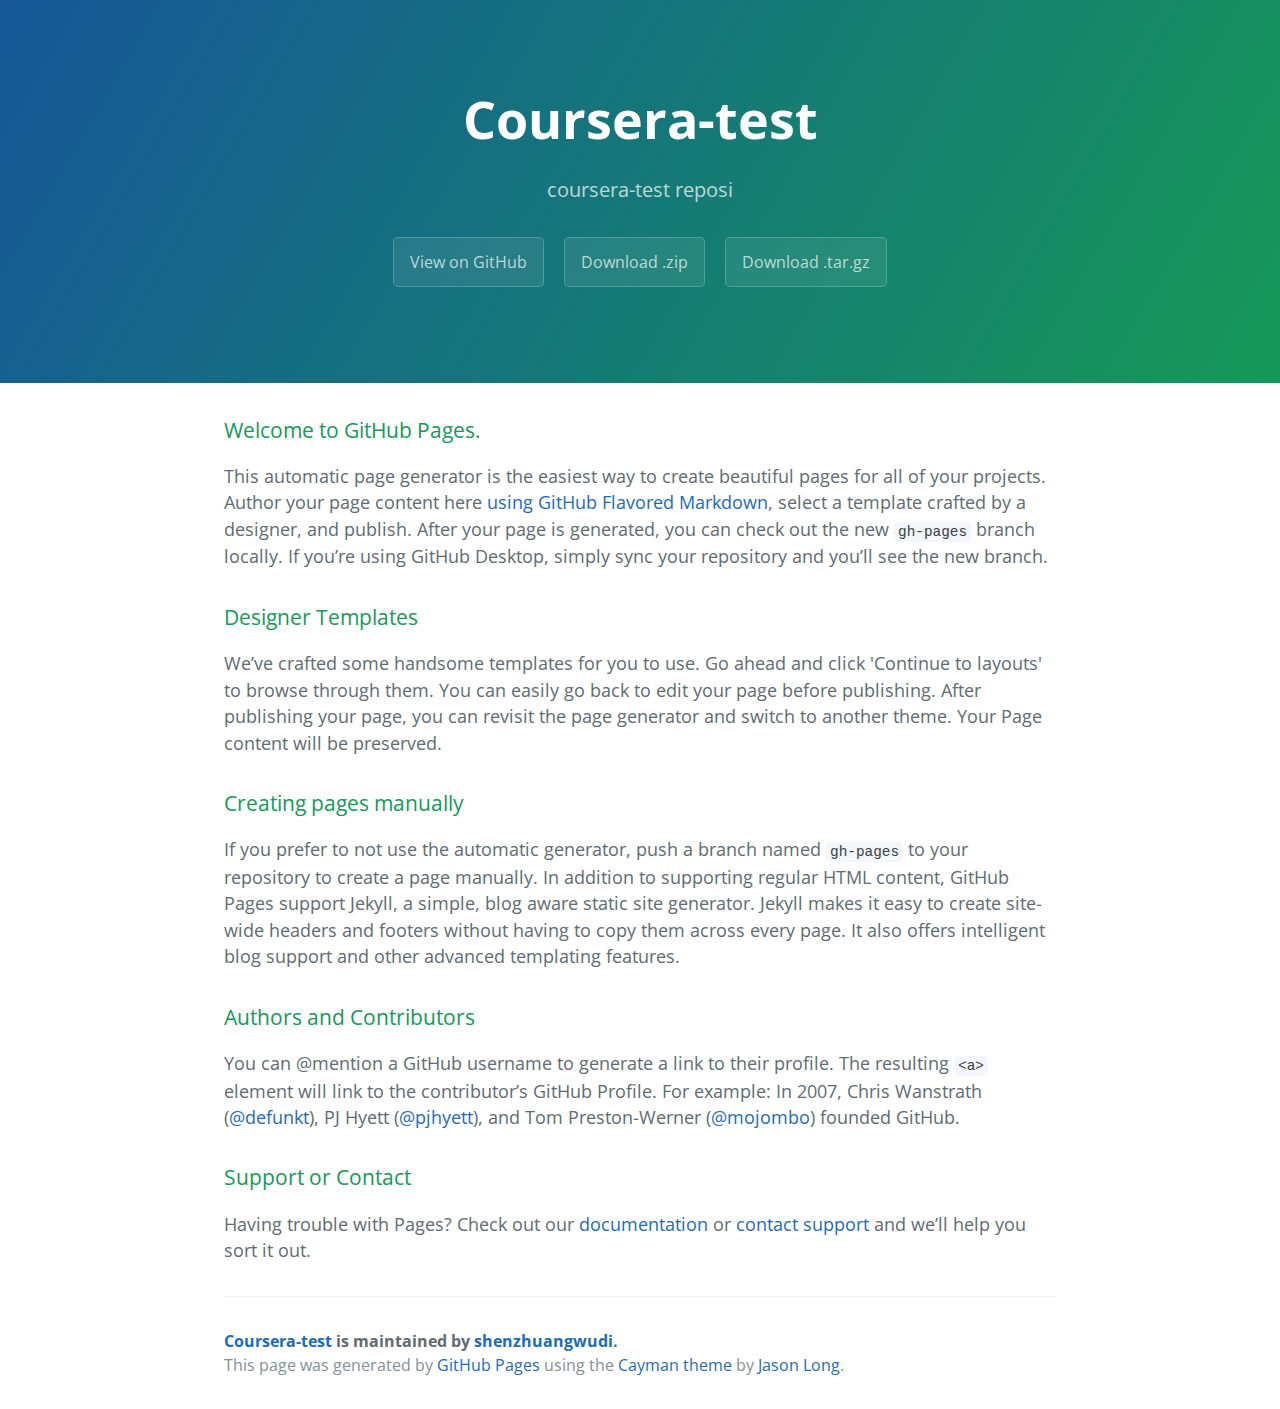
<file: index.html>
<!DOCTYPE html>
<html lang="en-us">
  <head>
    <meta charset="UTF-8">
    <title>Coursera-test by shenzhuangwudi</title>
    <meta name="viewport" content="width=device-width, initial-scale=1">
    <link rel="stylesheet" type="text/css" href="stylesheets/normalize.css" media="screen">
    <link href='https://fonts.googleapis.com/css?family=Open+Sans:400,700' rel='stylesheet' type='text/css'>
    <link rel="stylesheet" type="text/css" href="stylesheets/stylesheet.css" media="screen">
    <link rel="stylesheet" type="text/css" href="stylesheets/github-light.css" media="screen">
  </head>
  <body>
    <section class="page-header">
      <h1 class="project-name">Coursera-test</h1>
      <h2 class="project-tagline">coursera-test reposi</h2>
      <a href="https://github.com/shenzhuangwudi/coursera-test" class="btn">View on GitHub</a>
      <a href="https://github.com/shenzhuangwudi/coursera-test/zipball/master" class="btn">Download .zip</a>
      <a href="https://github.com/shenzhuangwudi/coursera-test/tarball/master" class="btn">Download .tar.gz</a>
    </section>

    <section class="main-content">
      <h3>
<a id="welcome-to-github-pages" class="anchor" href="#welcome-to-github-pages" aria-hidden="true"><span aria-hidden="true" class="octicon octicon-link"></span></a>Welcome to GitHub Pages.</h3>

<p>This automatic page generator is the easiest way to create beautiful pages for all of your projects. Author your page content here <a href="https://guides.github.com/features/mastering-markdown/">using GitHub Flavored Markdown</a>, select a template crafted by a designer, and publish. After your page is generated, you can check out the new <code>gh-pages</code> branch locally. If you’re using GitHub Desktop, simply sync your repository and you’ll see the new branch.</p>

<h3>
<a id="designer-templates" class="anchor" href="#designer-templates" aria-hidden="true"><span aria-hidden="true" class="octicon octicon-link"></span></a>Designer Templates</h3>

<p>We’ve crafted some handsome templates for you to use. Go ahead and click 'Continue to layouts' to browse through them. You can easily go back to edit your page before publishing. After publishing your page, you can revisit the page generator and switch to another theme. Your Page content will be preserved.</p>

<h3>
<a id="creating-pages-manually" class="anchor" href="#creating-pages-manually" aria-hidden="true"><span aria-hidden="true" class="octicon octicon-link"></span></a>Creating pages manually</h3>

<p>If you prefer to not use the automatic generator, push a branch named <code>gh-pages</code> to your repository to create a page manually. In addition to supporting regular HTML content, GitHub Pages support Jekyll, a simple, blog aware static site generator. Jekyll makes it easy to create site-wide headers and footers without having to copy them across every page. It also offers intelligent blog support and other advanced templating features.</p>

<h3>
<a id="authors-and-contributors" class="anchor" href="#authors-and-contributors" aria-hidden="true"><span aria-hidden="true" class="octicon octicon-link"></span></a>Authors and Contributors</h3>

<p>You can @mention a GitHub username to generate a link to their profile. The resulting <code>&lt;a&gt;</code> element will link to the contributor’s GitHub Profile. For example: In 2007, Chris Wanstrath (<a href="https://github.com/defunkt" class="user-mention">@defunkt</a>), PJ Hyett (<a href="https://github.com/pjhyett" class="user-mention">@pjhyett</a>), and Tom Preston-Werner (<a href="https://github.com/mojombo" class="user-mention">@mojombo</a>) founded GitHub.</p>

<h3>
<a id="support-or-contact" class="anchor" href="#support-or-contact" aria-hidden="true"><span aria-hidden="true" class="octicon octicon-link"></span></a>Support or Contact</h3>

<p>Having trouble with Pages? Check out our <a href="https://help.github.com/pages">documentation</a> or <a href="https://github.com/contact">contact support</a> and we’ll help you sort it out.</p>

      <footer class="site-footer">
        <span class="site-footer-owner"><a href="https://github.com/shenzhuangwudi/coursera-test">Coursera-test</a> is maintained by <a href="https://github.com/shenzhuangwudi">shenzhuangwudi</a>.</span>

        <span class="site-footer-credits">This page was generated by <a href="https://pages.github.com">GitHub Pages</a> using the <a href="https://github.com/jasonlong/cayman-theme">Cayman theme</a> by <a href="https://twitter.com/jasonlong">Jason Long</a>.</span>
      </footer>

    </section>

  
  </body>
</html>
</file>
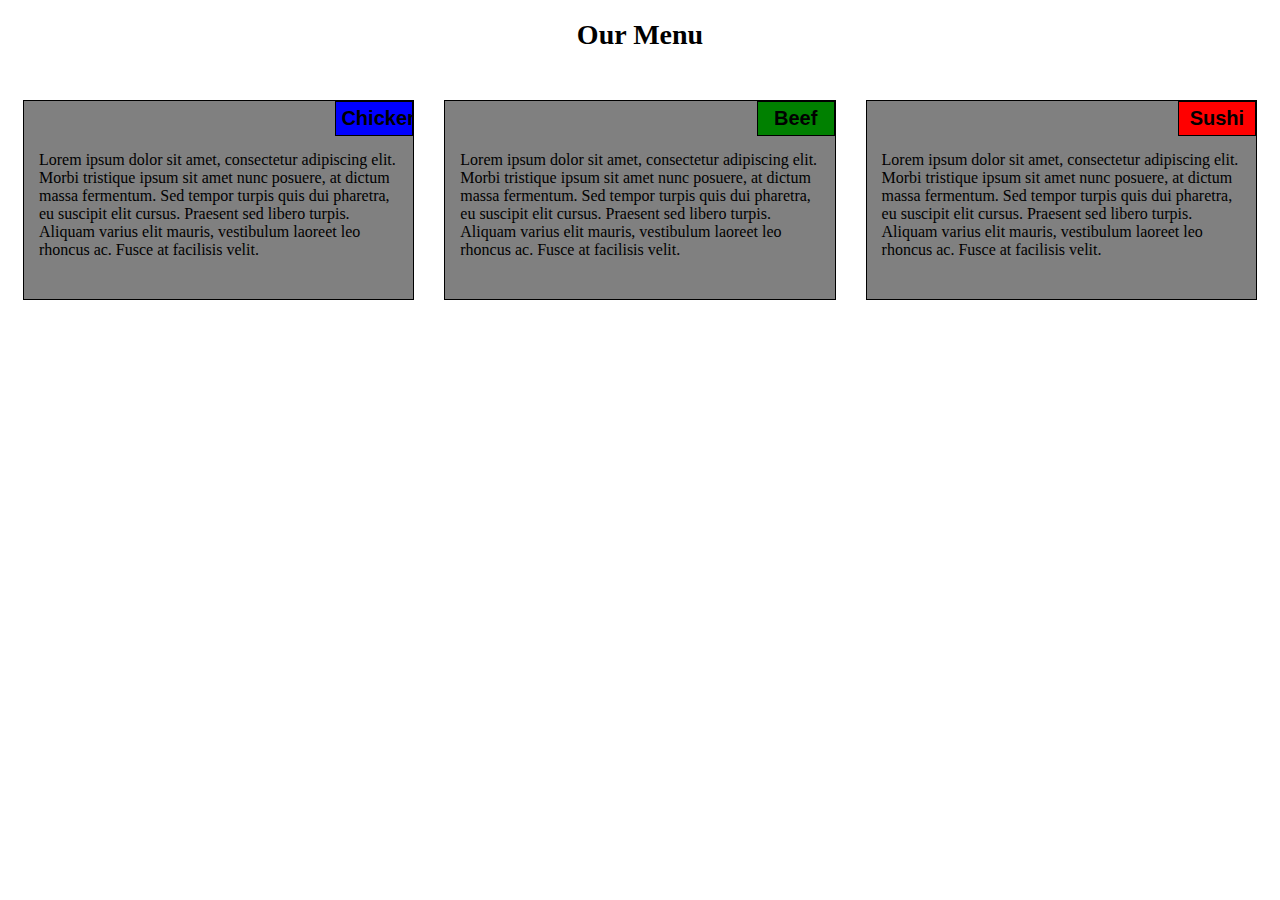
<file: module2-solution/index.html>
<!DOCTYPE html>
<html>
<head>
  <meta charset="utf-8">
  <meta name="viewport" content="width=device-width, initial-scale=1">
  <link rel="stylesheet" type="text/css" href="css/config.css">
  <title>Module 2 Solution</title>
</head>
<body>
  <h1>Our Menu</h1>
  <div class="row">
  <div class="col-lg-4 col-md-6 col-sm-12 holder">
    <section>
    <div class = "subtitle" id="title1">Chicken</div>
    <p>Lorem ipsum dolor sit amet, consectetur adipiscing elit. Morbi tristique ipsum sit amet nunc posuere, at dictum massa fermentum. Sed tempor turpis quis dui pharetra, eu suscipit elit cursus. Praesent sed libero turpis. Aliquam varius elit mauris, vestibulum laoreet leo rhoncus ac. Fusce at facilisis velit.  </p>
    </section>
  </div>
  <div class="col-lg-4 col-md-6 col-sm-12 holder">
    <section>
    <div class = "subtitle" id="title2"> Beef</div>
    <p> Lorem ipsum dolor sit amet, consectetur adipiscing elit. Morbi tristique ipsum sit amet nunc posuere, at dictum massa fermentum. Sed tempor turpis quis dui pharetra, eu suscipit elit cursus. Praesent sed libero turpis. Aliquam varius elit mauris, vestibulum laoreet leo rhoncus ac. Fusce at facilisis velit. </p>
    </section>
  </div>
  <div class="col-lg-4 col-md-12 col-sm-12 holder">
    <section>
    <div class = "subtitle" id="title3"> Sushi </div>
    <p> Lorem ipsum dolor sit amet, consectetur adipiscing elit. Morbi tristique ipsum sit amet nunc posuere, at dictum massa fermentum. Sed tempor turpis quis dui pharetra, eu suscipit elit cursus. Praesent sed libero turpis. Aliquam varius elit mauris, vestibulum laoreet leo rhoncus ac. Fusce at facilisis velit.  </p>
    </section>
  </div>
  </div>
</body>
</html>
</file>
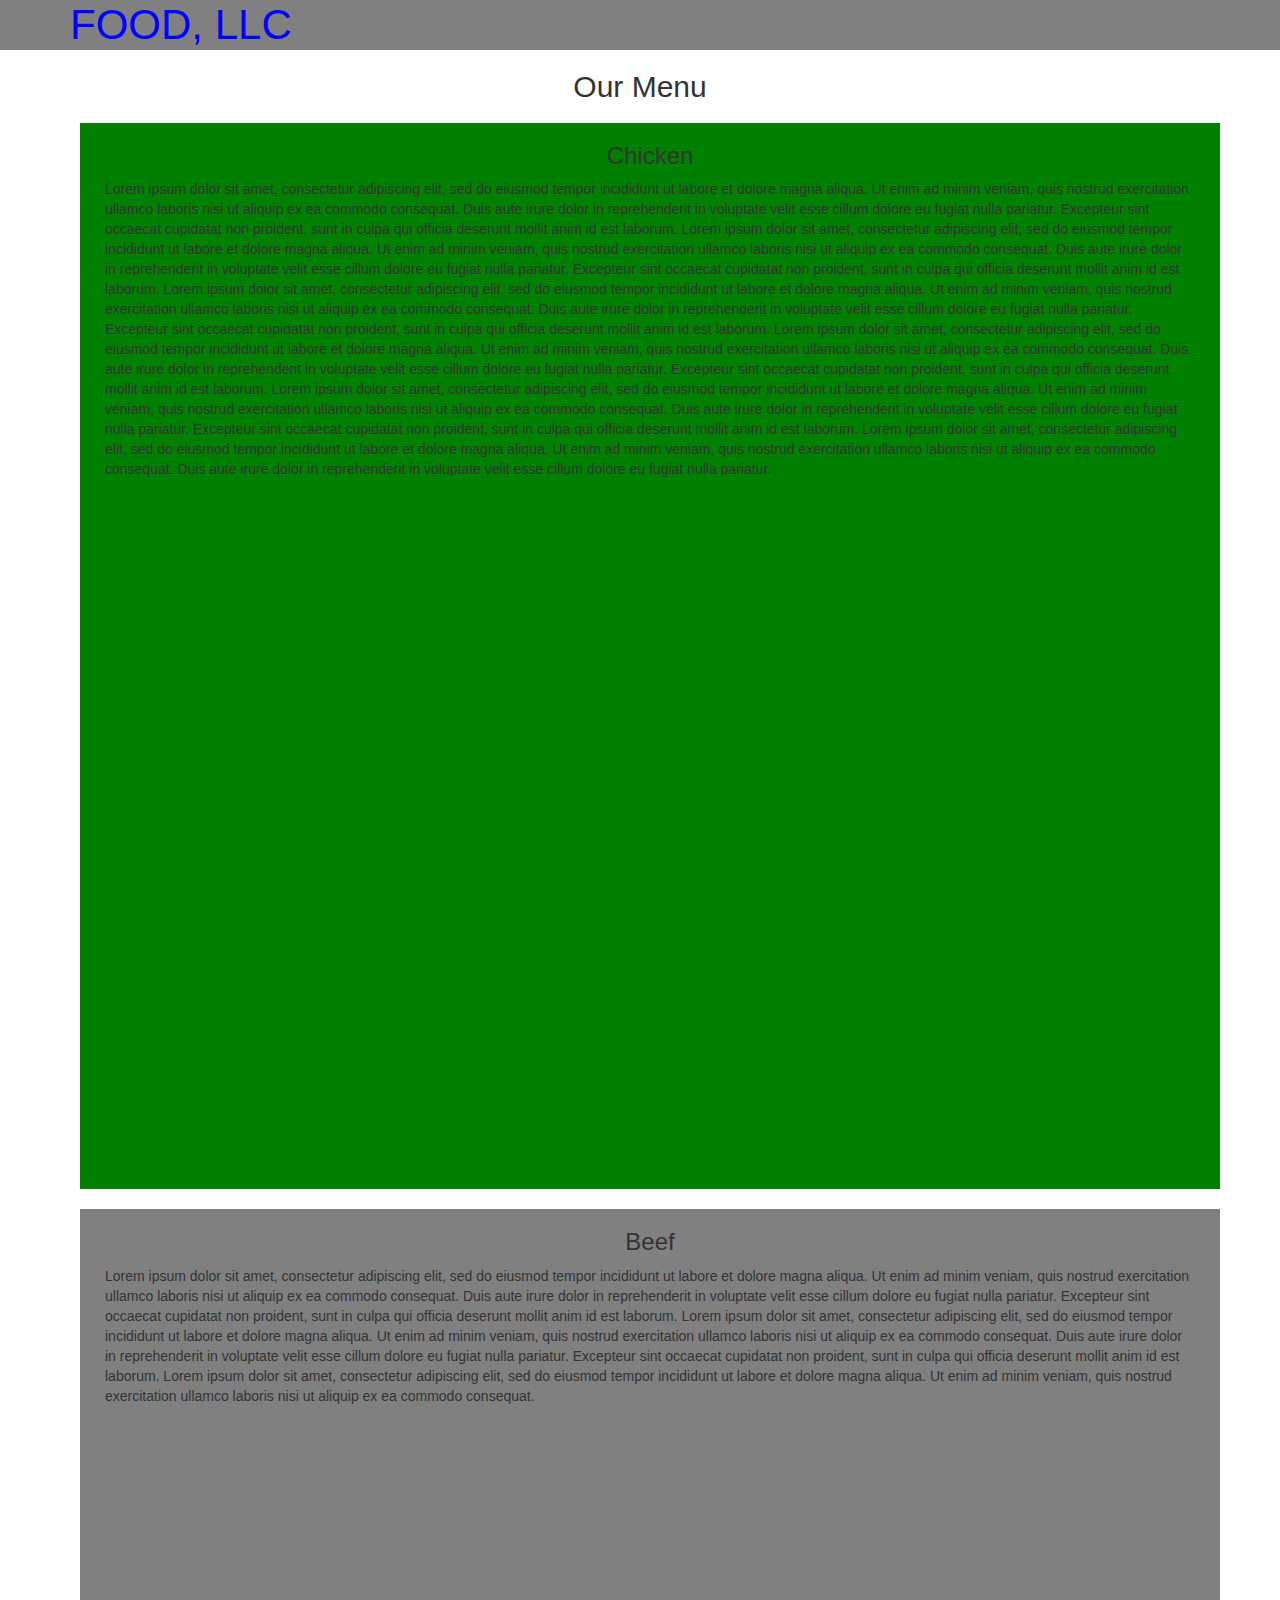
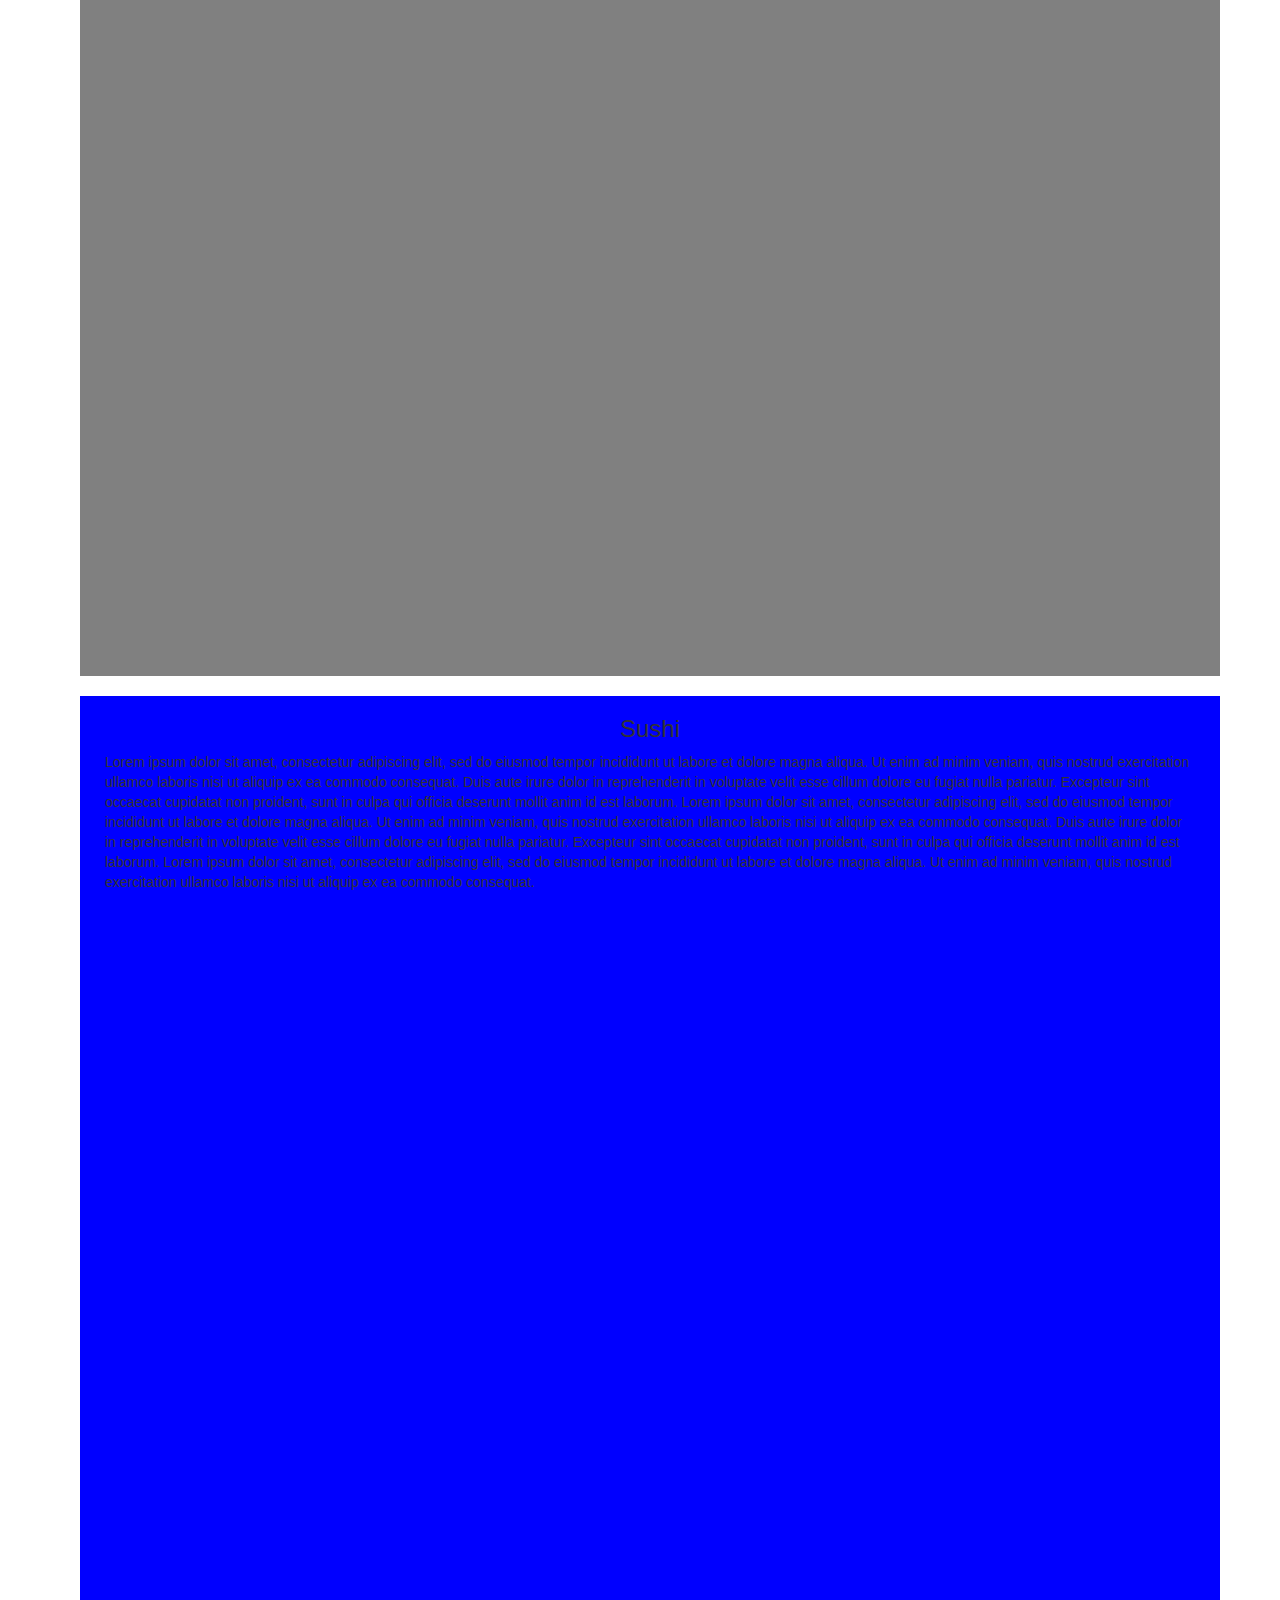
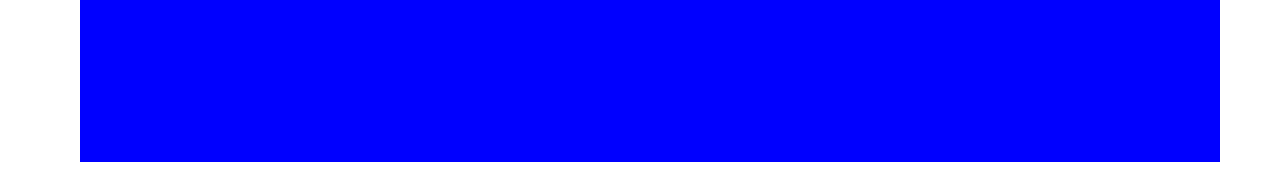
<file: module3-solution/index.html>
<!DOCTYPE html>
<html lang="en">
<head>
  <meta charset="utf-8">
  <meta http-equiv="X-UA-Compatible" content="IE=edge">
    <meta name="viewport" content="width=device-width, initial-scale=1">
  <title>FOOD, LLC</title>
  <link rel="stylesheet" href="css/bootstrap.min.css">
  <link rel="stylesheet" href="css/styles.css">
</head>
<body>
<header>
  <nav id="page-header" class="navbar  navbar-default">
    <div class="container">
      <div class="navbar-header ">
        <a id = "brand" href="index.html" class=" pull-left navbar-brand">FOOD, LLC </a>
      <button type="button" class="navbar-toggle collapsed" data-toggle="collapse" data-target="#hidden-able-list" aria-expanded="false">
            <span class="sr-only">Toggle navigation</span>
            <span class="icon-bar"></span>
            <span class="icon-bar"></span>
            <span class="icon-bar"></span>
          </button> 
      </div>
        </div>
    </nav>
</header>
<div id="hidden-able-list" class="collapse navbar-collapse">
  <ul id="links" class="nav navbar-nav navbar-right">
    <li>
      <a href="#chicken" class="visible-xs">Chicken</a>
    </li>
    <li>
      <a href="#beef" class="visible-xs">Beef</a>
    </li>
    <li>
      <a href="#suchi" class="visible-xs">Sushi</a>
    </li>
</div>
<h2 class="text-center"> Our Menu </h2>
  <div class="container">
    <div id="chicken" class = "col-md-12 col-sm-12 col-xs-12">
      <h3 > Chicken </h3>
    <p>
      Lorem ipsum dolor sit amet, consectetur adipiscing elit, sed do eiusmod tempor incididunt ut labore et dolore magna aliqua.
      Ut enim ad minim veniam, quis nostrud exercitation ullamco laboris nisi ut aliquip ex ea commodo consequat.
      Duis aute irure dolor in reprehenderit in voluptate velit esse cillum dolore eu fugiat nulla pariatur.
      Excepteur sint occaecat cupidatat non proident, sunt in culpa qui officia deserunt mollit anim id est laborum.
      Lorem ipsum dolor sit amet, consectetur adipiscing elit, sed do eiusmod tempor incididunt ut labore et dolore magna aliqua.
      Ut enim ad minim veniam, quis nostrud exercitation ullamco laboris nisi ut aliquip ex ea commodo consequat.
      Duis aute irure dolor in reprehenderit in voluptate velit esse cillum dolore eu fugiat nulla pariatur.
      Excepteur sint occaecat cupidatat non proident, sunt in culpa qui officia deserunt mollit anim id est laborum.
      Lorem ipsum dolor sit amet, consectetur adipiscing elit, sed do eiusmod tempor incididunt ut labore et dolore magna aliqua.
      Ut enim ad minim veniam, quis nostrud exercitation ullamco laboris nisi ut aliquip ex ea commodo consequat.
      Duis aute irure dolor in reprehenderit in voluptate velit esse cillum dolore eu fugiat nulla pariatur.
      Excepteur sint occaecat cupidatat non proident, sunt in culpa qui officia deserunt mollit anim id est laborum.
      Lorem ipsum dolor sit amet, consectetur adipiscing elit, sed do eiusmod tempor incididunt ut labore et dolore magna aliqua.
      Ut enim ad minim veniam, quis nostrud exercitation ullamco laboris nisi ut aliquip ex ea commodo consequat.
      Duis aute irure dolor in reprehenderit in voluptate velit esse cillum dolore eu fugiat nulla pariatur.
      Excepteur sint occaecat cupidatat non proident, sunt in culpa qui officia deserunt mollit anim id est laborum.
      Lorem ipsum dolor sit amet, consectetur adipiscing elit, sed do eiusmod tempor incididunt ut labore et dolore magna aliqua.
      Ut enim ad minim veniam, quis nostrud exercitation ullamco laboris nisi ut aliquip ex ea commodo consequat.
      Duis aute irure dolor in reprehenderit in voluptate velit esse cillum dolore eu fugiat nulla pariatur.
      Excepteur sint occaecat cupidatat non proident, sunt in culpa qui officia deserunt mollit anim id est laborum.
      Lorem ipsum dolor sit amet, consectetur adipiscing elit, sed do eiusmod tempor incididunt ut labore et dolore magna aliqua.
      Ut enim ad minim veniam, quis nostrud exercitation ullamco laboris nisi ut aliquip ex ea commodo consequat.
      Duis aute irure dolor in reprehenderit in voluptate velit esse cillum dolore eu fugiat nulla pariatur.
    </p>
    </div>
    <div id="beef" class = "col-md-12 col-sm-12  col-xs-12">
      <h3 > Beef </h3>
    <p>
      Lorem ipsum dolor sit amet, consectetur adipiscing elit, sed do eiusmod tempor incididunt ut labore et dolore magna aliqua.
      Ut enim ad minim veniam, quis nostrud exercitation ullamco laboris nisi ut aliquip ex ea commodo consequat.
      Duis aute irure dolor in reprehenderit in voluptate velit esse cillum dolore eu fugiat nulla pariatur.
      Excepteur sint occaecat cupidatat non proident, sunt in culpa qui officia deserunt mollit anim id est laborum.
      Lorem ipsum dolor sit amet, consectetur adipiscing elit, sed do eiusmod tempor incididunt ut labore et dolore magna aliqua.
      Ut enim ad minim veniam, quis nostrud exercitation ullamco laboris nisi ut aliquip ex ea commodo consequat.
      Duis aute irure dolor in reprehenderit in voluptate velit esse cillum dolore eu fugiat nulla pariatur.
      Excepteur sint occaecat cupidatat non proident, sunt in culpa qui officia deserunt mollit anim id est laborum.
      Lorem ipsum dolor sit amet, consectetur adipiscing elit, sed do eiusmod tempor incididunt ut labore et dolore magna aliqua.
      Ut enim ad minim veniam, quis nostrud exercitation ullamco laboris nisi ut aliquip ex ea commodo consequat.
    </p>
    </div>
    <div id="suchi" class = "col-md-12 col-sm-12  col-xs-12">
      <h3 > Sushi </h3>
    <p>
      Lorem ipsum dolor sit amet, consectetur adipiscing elit, sed do eiusmod tempor incididunt ut labore et dolore magna aliqua.
      Ut enim ad minim veniam, quis nostrud exercitation ullamco laboris nisi ut aliquip ex ea commodo consequat.
      Duis aute irure dolor in reprehenderit in voluptate velit esse cillum dolore eu fugiat nulla pariatur.
      Excepteur sint occaecat cupidatat non proident, sunt in culpa qui officia deserunt mollit anim id est laborum.
      Lorem ipsum dolor sit amet, consectetur adipiscing elit, sed do eiusmod tempor incididunt ut labore et dolore magna aliqua.
      Ut enim ad minim veniam, quis nostrud exercitation ullamco laboris nisi ut aliquip ex ea commodo consequat.
      Duis aute irure dolor in reprehenderit in voluptate velit esse cillum dolore eu fugiat nulla pariatur.
      Excepteur sint occaecat cupidatat non proident, sunt in culpa qui officia deserunt mollit anim id est laborum.
      Lorem ipsum dolor sit amet, consectetur adipiscing elit, sed do eiusmod tempor incididunt ut labore et dolore magna aliqua.
      Ut enim ad minim veniam, quis nostrud exercitation ullamco laboris nisi ut aliquip ex ea commodo consequat.
    </p>
    </div>
  </div>
  <script src="js/jquery-2.1.4.min.js"></script>
  <script src="js/bootstrap.min.js"></script>
</body>
</html>
</file>
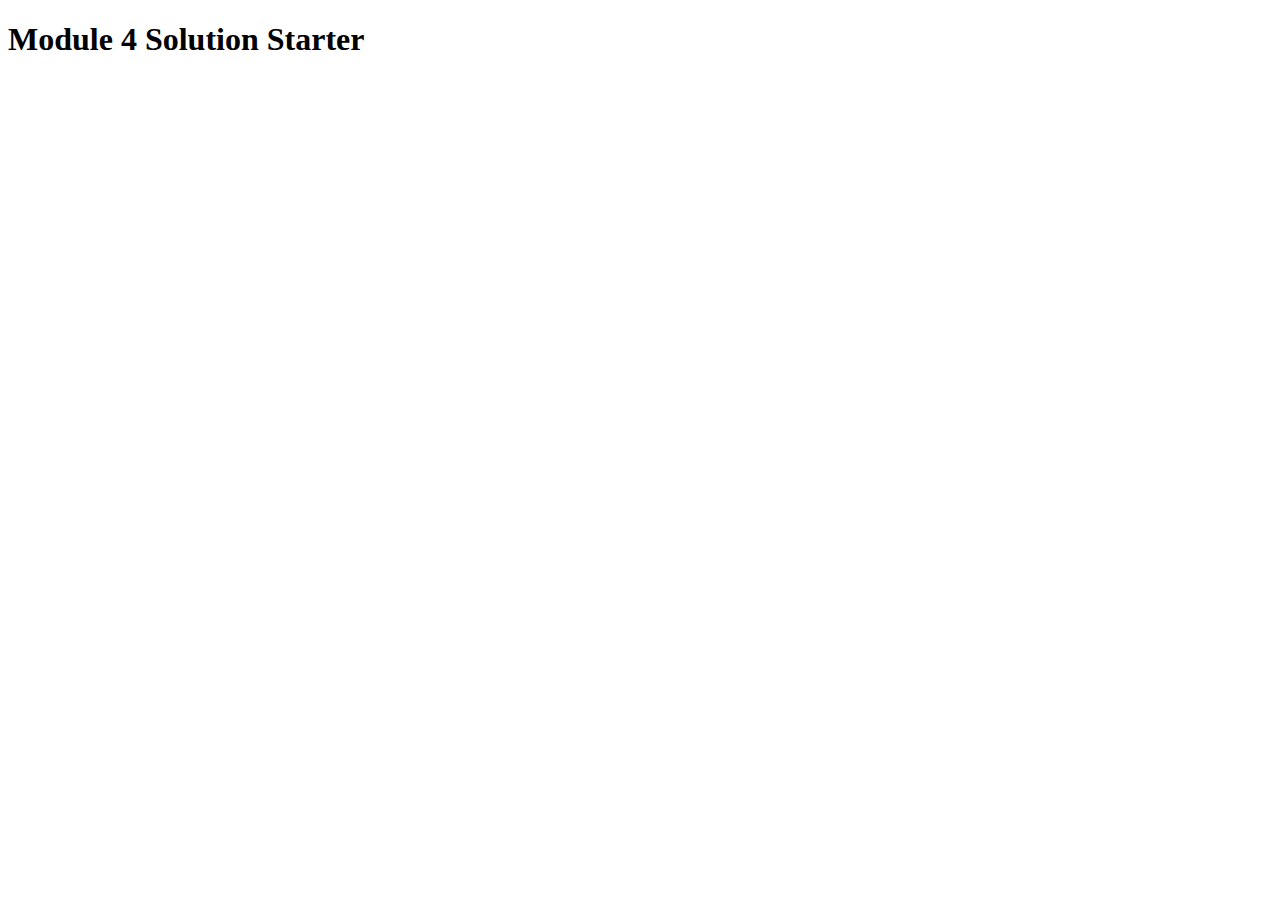
<file: module4-solution/index.html>
<!DOCTYPE html>
<html>
<head>
  <meta charset="utf-8">
  <title>Module 4 Solution Starter</title>
  <script src="SpeakHello.js"></script>
  <script src="SpeakGoodBye.js"></script>
  <script src="script.js"></script>
</head>
<body>
  <h1>Module 4 Solution Starter</h1>
</body>
</html>
</file>
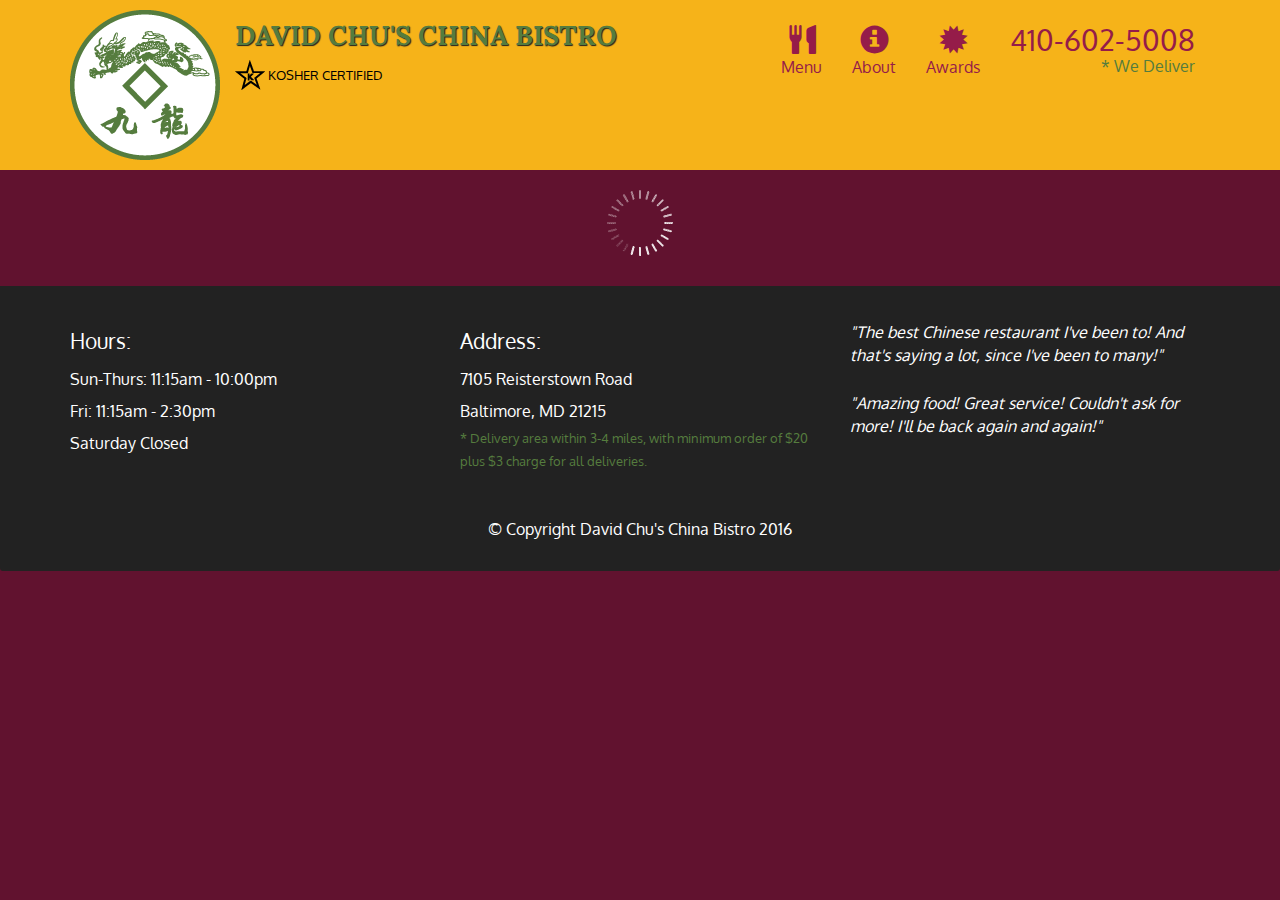
<file: module5-solution/index.html>
<!doctype html>
<html lang="en">
  <head>
    <meta charset="utf-8">
    <meta http-equiv="X-UA-Compatible" content="IE=edge">
    <meta name="viewport" content="width=device-width, initial-scale=1">
    <title>David Chu's China Bistro</title>
    <link rel="stylesheet" href="css/bootstrap.min.css">
    <link rel="stylesheet" href="css/styles.css">
    <link href='https://fonts.googleapis.com/css?family=Oxygen:400,300,700' rel='stylesheet' type='text/css'>
    <link href='https://fonts.googleapis.com/css?family=Lora' rel='stylesheet' type='text/css'>
  </head>
<body>
  <header>
    <nav id="header-nav" class="navbar navbar-default">
      <div class="container">
        <div class="navbar-header">
          <a href="index.html" class="pull-left visible-md visible-lg">
            <div id="logo-img" alt="Logo image"></div>
          </a>

          <div class="navbar-brand">
            <a href="index.html"><h1>David Chu's China Bistro</h1></a>
            <p>
              <img src="images/star-k-logo.png" alt="Kosher certification">
              <span>Kosher Certified</span>
            </p>
          </div>

          <button id="navbarToggle" type="button" class="navbar-toggle collapsed" data-toggle="collapse" data-target="#collapsable-nav" aria-expanded="false">
            <span class="sr-only">Toggle navigation</span>
            <span class="icon-bar"></span>
            <span class="icon-bar"></span>
            <span class="icon-bar"></span>
          </button>
        </div>
        
        <div id="collapsable-nav" class="collapse navbar-collapse">
           <ul id="nav-list" class="nav navbar-nav navbar-right">
            <li id="navHomeButton" class="visible-xs active">
              <a href="index.html">
                <span class="glyphicon glyphicon-home"></span> Home</a>
            </li>
            <li id="navMenuButton">
              <a href="#" onclick="$dc.loadMenuCategories();">
                <span class="glyphicon glyphicon-cutlery"></span><br class="hidden-xs"> Menu</a>
            </li>
            <li>
              <a href="#">
                <span class="glyphicon glyphicon-info-sign"></span><br class="hidden-xs"> About</a>
            </li>
            <li>
              <a href="#">
                <span class="glyphicon glyphicon-certificate"></span><br class="hidden-xs"> Awards</a>
            </li>
            <li id="phone" class="hidden-xs">
              <a href="tel:410-602-5008">
                <span>410-602-5008</span></a><div>* We Deliver</div>
            </li>
          </ul><!-- #nav-list -->
        </div><!-- .collapse .navbar-collapse -->
      </div><!-- .container -->
    </nav><!-- #header-nav -->
  </header>

  <div id="call-btn" class="visible-xs">
    <a class="btn" href="tel:410-602-5008">
    <span class="glyphicon glyphicon-earphone"></span>
    410-602-5008
    </a>
  </div>
  <div id="xs-deliver" class="text-center visible-xs">* We Deliver</div>

  <div id="main-content" class="container"></div>

  <footer class="panel-footer">
    <div class="container">
      <div class="row">
        <section id="hours" class="col-sm-4">
          <span>Hours:</span><br>
          Sun-Thurs: 11:15am - 10:00pm<br>
          Fri: 11:15am - 2:30pm<br>
          Saturday Closed
          <hr class="visible-xs">
        </section>
        <section id="address" class="col-sm-4">
          <span>Address:</span><br>
          7105 Reisterstown Road<br>
          Baltimore, MD 21215
          <p>* Delivery area within 3-4 miles, with minimum order of $20 plus $3 charge for all deliveries.</p>
          <hr class="visible-xs">
        </section>
        <section id="testimonials" class="col-sm-4">
          <p>"The best Chinese restaurant I've been to! And that's saying a lot, since I've been to many!"</p>
          <p>"Amazing food! Great service! Couldn't ask for more! I'll be back again and again!"</p>
        </section>
      </div>
      <div class="text-center">&copy; Copyright David Chu's China Bistro 2016</div>
    </div>
  </footer>

  <!-- jQuery (Bootstrap JS plugins depend on it) -->
  <script src="js/jquery-2.1.4.min.js"></script>
  <script src="js/bootstrap.min.js"></script>
  <script src="js/ajax-utils.js"></script>
  <script src="js/script.js"></script>
</body>
</html>
</file>
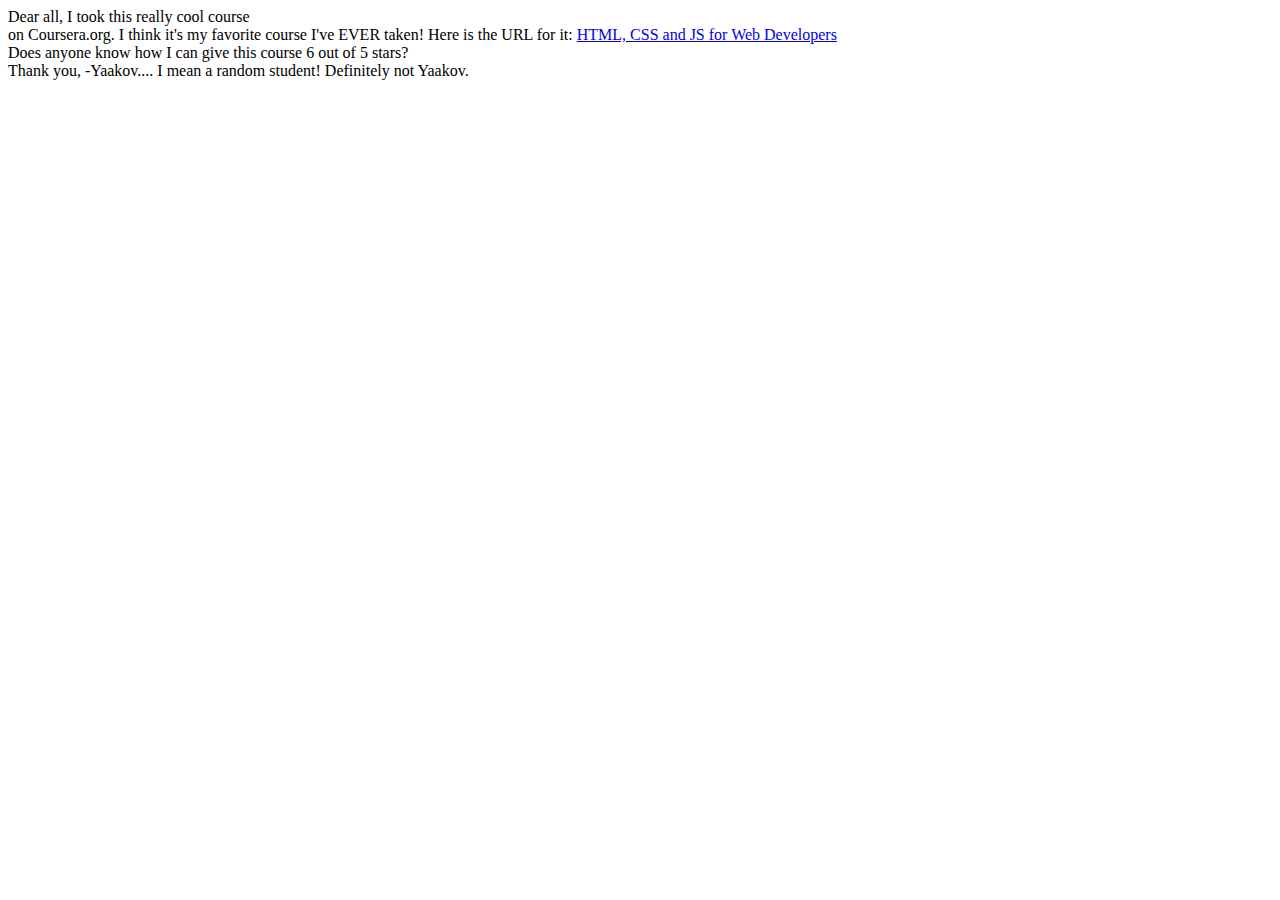
<file: site/index.html>
<!DOCTYPE html>
<html>
<head>
	<meta charset= "utf-8">
	<title>Hello Coursera</title>
</head>
<body>
<div>Dear all,
<span>I took this really cool course
</span></div>
<span>on Coursera.org. I think it's
my favorite course I've EVER taken!
Here is the URL for it:
</span>
<a href="...">HTML, CSS and JS for Web Developers</a>
<div>
Does anyone know how I can give this course 6
out of 5 stars?
</div>
<div>
Thank you,
-Yaakov.... I mean a random student! Definitely not Yaakov.
</div>
</body>
</html>
</file>
<file: stylesheets/stylesheet.css>
* {
  box-sizing: border-box; }

body {
  padding: 0;
  margin: 0;
  font-family: "Open Sans", "Helvetica Neue", Helvetica, Arial, sans-serif;
  font-size: 16px;
  line-height: 1.5;
  color: #606c71; }

a {
  color: #1e6bb8;
  text-decoration: none; }
  a:hover {
    text-decoration: underline; }

.btn {
  display: inline-block;
  margin-bottom: 1rem;
  color: rgba(255, 255, 255, 0.7);
  background-color: rgba(255, 255, 255, 0.08);
  border-color: rgba(255, 255, 255, 0.2);
  border-style: solid;
  border-width: 1px;
  border-radius: 0.3rem;
  transition: color 0.2s, background-color 0.2s, border-color 0.2s; }
  .btn + .btn {
    margin-left: 1rem; }

.btn:hover {
  color: rgba(255, 255, 255, 0.8);
  text-decoration: none;
  background-color: rgba(255, 255, 255, 0.2);
  border-color: rgba(255, 255, 255, 0.3); }

@media screen and (min-width: 64em) {
  .btn {
    padding: 0.75rem 1rem; } }

@media screen and (min-width: 42em) and (max-width: 64em) {
  .btn {
    padding: 0.6rem 0.9rem;
    font-size: 0.9rem; } }

@media screen and (max-width: 42em) {
  .btn {
    display: block;
    width: 100%;
    padding: 0.75rem;
    font-size: 0.9rem; }
    .btn + .btn {
      margin-top: 1rem;
      margin-left: 0; } }

.page-header {
  color: #fff;
  text-align: center;
  background-color: #159957;
  background-image: linear-gradient(120deg, #155799, #159957); }

@media screen and (min-width: 64em) {
  .page-header {
    padding: 5rem 6rem; } }

@media screen and (min-width: 42em) and (max-width: 64em) {
  .page-header {
    padding: 3rem 4rem; } }

@media screen and (max-width: 42em) {
  .page-header {
    padding: 2rem 1rem; } }

.project-name {
  margin-top: 0;
  margin-bottom: 0.1rem; }

@media screen and (min-width: 64em) {
  .project-name {
    font-size: 3.25rem; } }

@media screen and (min-width: 42em) and (max-width: 64em) {
  .project-name {
    font-size: 2.25rem; } }

@media screen and (max-width: 42em) {
  .project-name {
    font-size: 1.75rem; } }

.project-tagline {
  margin-bottom: 2rem;
  font-weight: normal;
  opacity: 0.7; }

@media screen and (min-width: 64em) {
  .project-tagline {
    font-size: 1.25rem; } }

@media screen and (min-width: 42em) and (max-width: 64em) {
  .project-tagline {
    font-size: 1.15rem; } }

@media screen and (max-width: 42em) {
  .project-tagline {
    font-size: 1rem; } }

.main-content :first-child {
  margin-top: 0; }
.main-content img {
  max-width: 100%; }
.main-content h1, .main-content h2, .main-content h3, .main-content h4, .main-content h5, .main-content h6 {
  margin-top: 2rem;
  margin-bottom: 1rem;
  font-weight: normal;
  color: #159957; }
.main-content p {
  margin-bottom: 1em; }
.main-content code {
  padding: 2px 4px;
  font-family: Consolas, "Liberation Mono", Menlo, Courier, monospace;
  font-size: 0.9rem;
  color: #383e41;
  background-color: #f3f6fa;
  border-radius: 0.3rem; }
.main-content pre {
  padding: 0.8rem;
  margin-top: 0;
  margin-bottom: 1rem;
  font: 1rem Consolas, "Liberation Mono", Menlo, Courier, monospace;
  color: #567482;
  word-wrap: normal;
  background-color: #f3f6fa;
  border: solid 1px #dce6f0;
  border-radius: 0.3rem; }
  .main-content pre > code {
    padding: 0;
    margin: 0;
    font-size: 0.9rem;
    color: #567482;
    word-break: normal;
    white-space: pre;
    background: transparent;
    border: 0; }
.main-content .highlight {
  margin-bottom: 1rem; }
  .main-content .highlight pre {
    margin-bottom: 0;
    word-break: normal; }
.main-content .highlight pre, .main-content pre {
  padding: 0.8rem;
  overflow: auto;
  font-size: 0.9rem;
  line-height: 1.45;
  border-radius: 0.3rem; }
.main-content pre code, .main-content pre tt {
  display: inline;
  max-width: initial;
  padding: 0;
  margin: 0;
  overflow: initial;
  line-height: inherit;
  word-wrap: normal;
  background-color: transparent;
  border: 0; }
  .main-content pre code:before, .main-content pre code:after, .main-content pre tt:before, .main-content pre tt:after {
    content: normal; }
.main-content ul, .main-content ol {
  margin-top: 0; }
.main-content blockquote {
  padding: 0 1rem;
  margin-left: 0;
  color: #819198;
  border-left: 0.3rem solid #dce6f0; }
  .main-content blockquote > :first-child {
    margin-top: 0; }
  .main-content blockquote > :last-child {
    margin-bottom: 0; }
.main-content table {
  display: block;
  width: 100%;
  overflow: auto;
  word-break: normal;
  word-break: keep-all; }
  .main-content table th {
    font-weight: bold; }
  .main-content table th, .main-content table td {
    padding: 0.5rem 1rem;
    border: 1px solid #e9ebec; }
.main-content dl {
  padding: 0; }
  .main-content dl dt {
    padding: 0;
    margin-top: 1rem;
    font-size: 1rem;
    font-weight: bold; }
  .main-content dl dd {
    padding: 0;
    margin-bottom: 1rem; }
.main-content hr {
  height: 2px;
  padding: 0;
  margin: 1rem 0;
  background-color: #eff0f1;
  border: 0; }

@media screen and (min-width: 64em) {
  .main-content {
    max-width: 64rem;
    padding: 2rem 6rem;
    margin: 0 auto;
    font-size: 1.1rem; } }

@media screen and (min-width: 42em) and (max-width: 64em) {
  .main-content {
    padding: 2rem 4rem;
    font-size: 1.1rem; } }

@media screen and (max-width: 42em) {
  .main-content {
    padding: 2rem 1rem;
    font-size: 1rem; } }

.site-footer {
  padding-top: 2rem;
  margin-top: 2rem;
  border-top: solid 1px #eff0f1; }

.site-footer-owner {
  display: block;
  font-weight: bold; }

.site-footer-credits {
  color: #819198; }

@media screen and (min-width: 64em) {
  .site-footer {
    font-size: 1rem; } }

@media screen and (min-width: 42em) and (max-width: 64em) {
  .site-footer {
    font-size: 1rem; } }

@media screen and (max-width: 42em) {
  .site-footer {
    font-size: 0.9rem; } }
</file>
<file: stylesheets/github-light.css>
/*
The MIT License (MIT)

Copyright (c) 2016 GitHub, Inc.

Permission is hereby granted, free of charge, to any person obtaining a copy
of this software and associated documentation files (the "Software"), to deal
in the Software without restriction, including without limitation the rights
to use, copy, modify, merge, publish, distribute, sublicense, and/or sell
copies of the Software, and to permit persons to whom the Software is
furnished to do so, subject to the following conditions:

The above copyright notice and this permission notice shall be included in all
copies or substantial portions of the Software.

THE SOFTWARE IS PROVIDED "AS IS", WITHOUT WARRANTY OF ANY KIND, EXPRESS OR
IMPLIED, INCLUDING BUT NOT LIMITED TO THE WARRANTIES OF MERCHANTABILITY,
FITNESS FOR A PARTICULAR PURPOSE AND NONINFRINGEMENT. IN NO EVENT SHALL THE
AUTHORS OR COPYRIGHT HOLDERS BE LIABLE FOR ANY CLAIM, DAMAGES OR OTHER
LIABILITY, WHETHER IN AN ACTION OF CONTRACT, TORT OR OTHERWISE, ARISING FROM,
OUT OF OR IN CONNECTION WITH THE SOFTWARE OR THE USE OR OTHER DEALINGS IN THE
SOFTWARE.

*/

.pl-c /* comment */ {
  color: #969896;
}

.pl-c1 /* constant, variable.other.constant, support, meta.property-name, support.constant, support.variable, meta.module-reference, markup.raw, meta.diff.header */,
.pl-s .pl-v /* string variable */ {
  color: #0086b3;
}

.pl-e /* entity */,
.pl-en /* entity.name */ {
  color: #795da3;
}

.pl-smi /* variable.parameter.function, storage.modifier.package, storage.modifier.import, storage.type.java, variable.other */,
.pl-s .pl-s1 /* string source */ {
  color: #333;
}

.pl-ent /* entity.name.tag */ {
  color: #63a35c;
}

.pl-k /* keyword, storage, storage.type */ {
  color: #a71d5d;
}

.pl-s /* string */,
.pl-pds /* punctuation.definition.string, string.regexp.character-class */,
.pl-s .pl-pse .pl-s1 /* string punctuation.section.embedded source */,
.pl-sr /* string.regexp */,
.pl-sr .pl-cce /* string.regexp constant.character.escape */,
.pl-sr .pl-sre /* string.regexp source.ruby.embedded */,
.pl-sr .pl-sra /* string.regexp string.regexp.arbitrary-repitition */ {
  color: #183691;
}

.pl-v /* variable */ {
  color: #ed6a43;
}

.pl-id /* invalid.deprecated */ {
  color: #b52a1d;
}

.pl-ii /* invalid.illegal */ {
  color: #f8f8f8;
  background-color: #b52a1d;
}

.pl-sr .pl-cce /* string.regexp constant.character.escape */ {
  font-weight: bold;
  color: #63a35c;
}

.pl-ml /* markup.list */ {
  color: #693a17;
}

.pl-mh /* markup.heading */,
.pl-mh .pl-en /* markup.heading entity.name */,
.pl-ms /* meta.separator */ {
  font-weight: bold;
  color: #1d3e81;
}

.pl-mq /* markup.quote */ {
  color: #008080;
}

.pl-mi /* markup.italic */ {
  font-style: italic;
  color: #333;
}

.pl-mb /* markup.bold */ {
  font-weight: bold;
  color: #333;
}

.pl-md /* markup.deleted, meta.diff.header.from-file */ {
  color: #bd2c00;
  background-color: #ffecec;
}

.pl-mi1 /* markup.inserted, meta.diff.header.to-file */ {
  color: #55a532;
  background-color: #eaffea;
}

.pl-mdr /* meta.diff.range */ {
  font-weight: bold;
  color: #795da3;
}

.pl-mo /* meta.output */ {
  color: #1d3e81;
}
</file>
<file: module2-solution/css/config.css>
/* Base Styles */

* {
  box-sizing: border-box;
}

h1 {
  text-align: center;
  font-size: 175%;
}


p {
  padding: 15px;
  margin: 0;
}

.holder {
  margin-left: auto;
  margin-right: auto;
  margin-top: 15px;
  margin-bottom: 15px;
  padding: 15px;
  border: none;

}

section {
  position: relative;
  border: 1px solid black;
  width: 100%;
  height: 200px;
  overflow: auto;
  background-color: gray;
}

.subtitle{
  font-family: sans-serif;
  font-weight: bold;
  font-size: 125%;
  margin-bottom: 0;
  margin-top: 0;
  border: 1px solid black;
  text-align: center;
  width: 20%;
  margin-left: 80%;
  padding: 5px;
}

#title1 {

  background-color: blue;
}

#title2 {
  background-color: green;
}

#title3 {
  background-color: red;
}


/* copide from lecture 24, this is allowed */
.row {
  width: 100%;
}


@media (min-width: 992px) {
  .col-lg-1, .col-lg-2, .col-lg-3, .col-lg-4, .col-lg-5, .col-lg-6, .col-lg-7, .col-lg-8, .col-lg-9, .col-lg-10, .col-lg-11, .col-lg-12 {
    float: left;
  }

  .col-lg-1 {
    width: 8.33%;
  }
  .col-lg-2 {
    width: 16.66%;
  }
  .col-lg-3 {
    width: 25%;
  }
  .col-lg-4 {
    width: 33.33%;
  }
  .col-lg-5 {
    width: 41.66%;
  }
  .col-lg-6 {
    width: 50%;
  }
  .col-lg-7 {
    width: 58.33%;
  }
  .col-lg-8 {
    width: 66.66%;
  }
  .col-lg-9 {
    width: 74.99%;
  }
  .col-lg-10 {
    width: 83.33%;
  }
  .col-lg-11 {
    width: 91.66%;
  }
  .col-lg-12 {
    width: 100%;
  }

}


@media (min-width: 768px) and (max-width: 991px) {
  .col-md-1, .col-md-2, .col-md-3, .col-md-4, .col-md-5, .col-md-6, .col-md-7, .col-md-8, .col-md-9, .col-md-10, .col-md-11, .col-md-12 {
    float: left;
  }

  .col-md-1 {
    width: 8.33%;
  }
  .col-md-2 {
    width: 16.66%;
  }
  .col-md-3 {
    width: 25%;
  }
  .col-md-4 {
    width: 33.33%;
  }
  .col-md-5 {
    width: 41.66%;
  }
  .col-md-6 {
    width: 50%;
  }
  .col-md-7 {
    width: 58.33%;
  }
  .col-md-8 {
    width: 66.66%;
  }
  .col-md-9 {
    width: 74.99%;
  }
  .col-md-10 {
    width: 83.33%;
  }
  .col-md-11 {
    width: 91.66%;
  }
  .col-md-12 {
    width: 100%;
  }
}

@media (max-width: 768px) {
  .col-sm-1, .col-sm-2, .col-sm-3, .col-sm-4, .col-sm-5, .col-sm-6, .col-sm-7, .col-sm-8, .col-sm-9, .col-sm-10, .col-sm-11, .col-sm-12 {
  float: left;
  }

  .col-sm-1 {
    width: 8.33%;
  }
  .col-sm-2 {
    width: 16.66%;
  }
  .col-sm-3 {
    width: 25%;
  }
  .col-sm-4 {
    width: 33.33%;
  }
  .col-sm-5 {
    width: 41.66%;
  }
  .col-sm-6 {
    width: 50%;
  }
  .col-sm-7 {
    width: 58.33%;
  }
  .col-sm-8 {
    width: 66.66%;
  }
  .col-sm-9 {
    width: 74.99%;
  }
  .col-sm-10 {
    width: 83.33%;
  }
  .col-sm-11 {
    width: 91.66%;
  }
  .col-sm-12 {
    width: 100%;
  }
}
</file>
<file: module3-solution/css/styles.css>
*{
  box-sizing: border-box;
  }

p{
  height: 1000px;
  margin: 10px;
}

h1{
  color: red;
}

#brand{
  font-size: 3em;
  color: blue;
}

h2{
  text-align: center;
}

h3{
  text-align: center;
}

#chicken{
background-color: green;
margin: 10px;
}
#beef{
background-color: gray;
margin: 10px;
}
#suchi{
background-color: blue;
margin: 10px;
}

#page-header {
  border: 0;
  margin: 0;
  background-color: gray;
  border-radius: 0;
  color: red;
}

.navbar-header button.navbar-toggle, .navbar-header .icon-bar {
  border: 1px solid yellow;
}
.navbar-header button.navbar-toggle {
  clear: both;
  margin-top: -15px;
}

#links a {
text-align: center;
background-color: yellow;
border: solid;
}
</file>
<file: module5-solution/css/styles.css>
body {
  font-size: 16px;
  color: #fff;
  background-color: #61122f;
  font-family: 'Oxygen', sans-serif;
}

/** HEADER **/
#header-nav {
  background-color: #f6b319;
  border-radius: 0;
  border: 0;
}

#logo-img {
  background: url('../images/restaurant-logo_large.png') no-repeat;
  width: 150px;
  height: 150px;
  margin: 10px 15px 10px 0;
}

.navbar-brand {
  padding-top: 25px;
}
.navbar-brand h1 { /* Restaurant name */
  font-family: 'Lora', serif;
  color: #557c3e;
  font-size: 1.5em;
  text-transform: uppercase;
  font-weight: bold;
  text-shadow: 1px 1px 1px #222;
  margin-top: 0;
  margin-bottom: 0;
  line-height: .75;
}
.navbar-brand a:hover, .navbar-brand a:focus {
  text-decoration: none;
}
.navbar-brand p { /* Kosher cert */
  color: #000;
  text-transform: uppercase;
  font-size: .7em;
  margin-top: 15px;
}
.navbar-brand p span { /* Star-K */
  vertical-align: middle;
}

#nav-list {
  margin-top: 10px;
}
#nav-list a {
  color: #951C49;
  text-align: center;
}
#nav-list a:hover {
  background: #E7E7E7;
}
#nav-list a span {
  font-size: 1.8em;
}

#phone {
  margin-top: 5px;
}
#phone a { /* Phone number */
  text-align: right;
  padding-bottom: 0;
}
#phone div { /* We Deliver */
  color: #557c3e;
  text-align: right;
  padding-right: 15px;
}

.navbar-header button.navbar-toggle, .navbar-header .icon-bar {
  border: 1px solid #61122f;
}
.navbar-header button.navbar-toggle {
  clear: both;
  margin-top: -30px;
}
/* END HEADER */

/* FOOTER */
.panel-footer {
  margin-top: 30px;
  padding-top: 35px;
  padding-bottom: 30px;
  background-color: #222;
  border-top: 0;
}
.panel-footer div.row {
  margin-bottom: 35px;
}
#hours, #address {
  line-height: 2;
}
#hours > span, #address > span {
  font-size: 1.3em;
}
#address p {
  color: #557c3e;
  font-size: .8em;
  line-height: 1.8;
}
#testimonials {
  font-style: italic;
}
#testimonials p:nth-child(2) {
  margin-top: 25px;
}
/* END FOOTER */



/* HOME PAGE */
.container .jumbotron {
  box-shadow: 0 0 50px #3F0C1F;
  border: 2px solid #3F0C1F;
}

#menu-tile, #specials-tile, #map-tile {
  height: 250px;
  width: 100%;
  margin-bottom: 15px;
  position: relative;
  border: 2px solid #3F0C1F;
  overflow: hidden;
}
#menu-tile:hover, #specials-tile:hover, #map-tile:hover {
  box-shadow: 0 1px 5px 1px #cccccc;
}
#menu-tile {
  background: url('../images/menu-tile.jpg') no-repeat;
  background-position: center;
}
#specials-tile {
  background: url('../images/specials-tile.jpg') no-repeat;
  background-position: center;
}
#menu-tile span, #specials-tile span, #map-tile span {
  position: absolute;
  bottom: 0;
  right: 0;
  width: 100%;
  text-align: center;
  font-size: 1.6em;
  text-transform: uppercase;
  background-color: #000;
  color: #fff;
  opacity: .8;
}
/* END HOME PAGE */

/* MENU CATEGORIES PAGE */
.category-tile { 
  position: relative;
  border: 2px solid #3F0C1F;
  overflow: hidden;
  width: 200px;
  height: 200px;
  margin: 0 auto 15px;
}
.category-tile span {
  position: absolute;
  bottom: 0;
  right: 0;
  width: 100%;
  text-align: center;
  font-size: 1.2em;
  text-transform: uppercase;
  background-color: #000;
  color: #fff;
  opacity: .8;
}
.category-tile:hover {
  box-shadow: 0 1px 5px 1px #cccccc;
}

#menu-categories-title + div {
  margin-bottom: 50px;
}
/* END MENU CATEGORIES PAGE */

/* SINGLE CATEGORY PAGE */
.menu-item-tile {
  margin-bottom: 25px;
}
.menu-item-tile hr {
  width: 80%;
}
.menu-item-tile .menu-item-price {
  font-size: 1.1em;
  text-align: right;
  margin-top: -15px;
  margin-right: -15px;
}
.menu-item-tile .menu-item-price span {
  font-size: .6em;
}
.menu-item-photo {
  position: relative;
  border: 2px solid #3F0C1F; 
  overflow: hidden;
  padding: 0;
  margin-right: -15px;
  margin-left: auto;
  margin-bottom: 20px;
  max-width: 250px;
}
.menu-item-photo div {
  position: absolute;
  bottom: 0;
  right: 0;
  width: 80px;
  background-color: #557c3e;
  text-align: center;
}
.menu-item-description {
  padding-right: 30px;
}
h3.menu-item-title {
  margin: 0 0 10px;
}
.menu-item-details {
  font-size: .9em;
  font-style: italic;
}
/* END SINGLE CATEGORY PAGE */


/********** Large devices only **********/
@media (min-width: 1200px) {
  .container .jumbotron {
    background: url('../images/jumbotron_1200.jpg') no-repeat;
    height: 675px;
  }
}

/********** Medium devices only **********/
@media (min-width: 992px) and (max-width: 1199px) {
  /* Header */
  #logo-img {
    background: url('../images/restaurant-logo_medium.png') no-repeat;
    width: 100px;
    height: 100px;
    margin: 5px 5px 5px 0;
  }
  /* End Header */

  /* Home Page */
  .container .jumbotron {
    background: url('../images/jumbotron_992.jpg') no-repeat;
    height: 558px;
  }
  /* End Home Page */
}

/********** Small devices only **********/
@media (min-width: 768px) and (max-width: 991px) {
  /* Home Page */
  .container .jumbotron {
    background: url('../images/jumbotron_768.jpg') no-repeat;
    height: 432px;
  }
  /* End Home Page */
}

/********** Extra small devices only **********/
@media (max-width: 767px) {
  /* Header */
  .navbar-brand {
    padding-top: 10px;
    height: 80px;
  }
  .navbar-brand h1 { /* Restaurant name */
    padding-top: 10px;
    font-size: 5vw; /* 1vw = 1% of viewport width */
  }
  .navbar-brand p { /* Kosher cert */
    font-size: .6em;
    margin-top: 12px;
  }
  .navbar-brand p img { /* Star-K */
    height: 20px;
  }

  #collapsable-nav a { /* Collapsed nav menu text */
    font-size: 1.2em;
  }
  #collapsable-nav a span { /* Collapsed nav menu glyph */
    font-size: 1em;
    margin-right: 5px;
  }

  #call-btn > a {
    font-size: 1.5em;
    display: block;
    margin: 0 20px;
    padding: 10px;
    border: 2px solid #fff;
    background-color: #f6b319;
    color: #951c49;
  }
  #xs-deliver {
    margin-top: 5px;
    font-size: .7em;
    letter-spacing: .1em;
    text-transform: uppercase;
  }
  /* End Header */

  /* Footer */
  .panel-footer section {
    margin-bottom: 30px;
    text-align: center;
  }
  .panel-footer section:nth-child(3) {
    margin-bottom: 0; /* margin already exists on the whole row */
  }
  .panel-footer section hr {
    width: 50%;
  }
  /* End Footer */

  /* Home Page */
  .container .jumbotron {
    margin-top: 30px;
    padding: 0;
  }
  #menu-tile, #specials-tile {
    width: 360px;
    margin: 0 auto 15px;
  }

  .menu-item-photo {
    margin-right: auto;
  }
  .menu-item-tile .menu-item-price {
    text-align: center;
  }
  .menu-item-description {
    text-align: center;;
  }
}


/********** Super extra small devices Only :-) (e.g., iPhone 4) **********/
@media (max-width: 479px) {
  /* Header */
  .navbar-brand h1 { /* Restaurant name */
    padding-top: 5px;
    font-size: 6vw;
  }
  /* End Header */
  
  /* Home page */
  #menu-tile, #specials-tile {
    width: 280px;
    margin: 0 auto 15px;
  }

  .col-xxs-12 {
    position: relative;
    min-height: 1px;
    padding-right: 15px;
    padding-left: 15px;
    float: left;
    width: 100%;
  }
}
</file>
